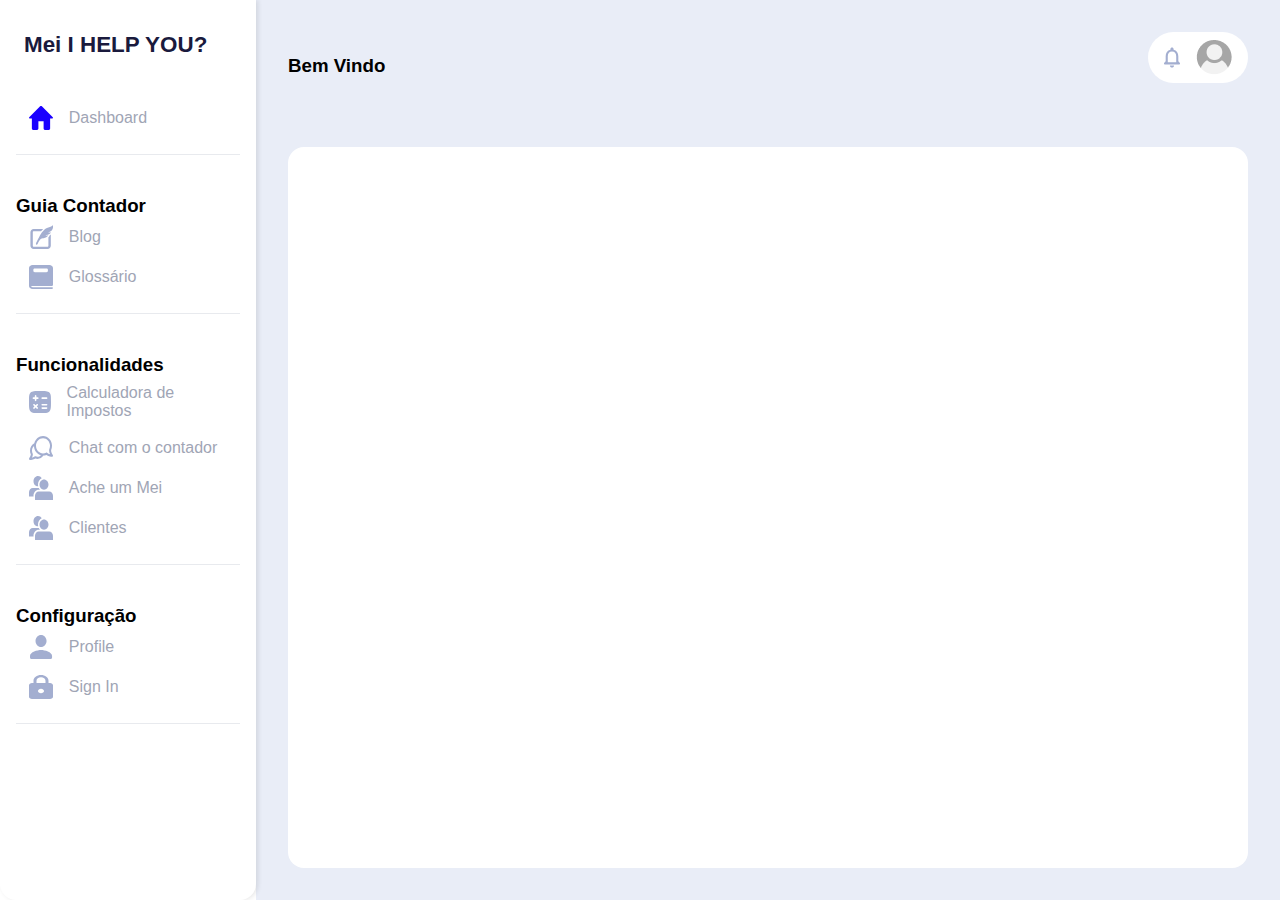
<file: frontend/src/pages/contador/dashboard.html>
<!DOCTYPE html>
<html lang="pt-br">
<head>
    <meta charset="UTF-8">
    <meta name="viewport" content="width=device-width, initial-scale=1.0">
    <meta name="description" content="Site Contador? para facilitar a conexão entre microempreendedores e contadores.">

    <link rel="preconnect" href="https://fonts.googleapis.com">
    <link rel="preconnect" href="https://fonts.gstatic.com" crossorigin>
    <link href="https://fonts.googleapis.com/css2?family=Inter:ital,opsz,wght@0,14..32,100..900;1,14..32,100..900&display=swap" rel="stylesheet">

    <link rel="stylesheet" href="../../styles/contador.css/dashboard.css">
    <link rel="stylesheet" href="../../styles/global/global.css">
    <link rel="stylesheet" href="../../styles/global/reset.css">

    <title>Perfil</title>
</head>
<body>
    <div class="dashboard-container">
        <button class="hamburger" id="menuToggle">☰</button>
        <nav class="sidebar" id="sidebar">
            <div class="title">
                <h2>Mei I HELP YOU?</h2>
            </div>

            <div class="nav-itens">
                <div class="dashboard-home active">
                    <a href="../../pages/contador/dashboard.html" class="menu-item">
                        <img src="../../assets/icons/home active.svg" alt="Ícone Dashboard" class="icon">
                        <p>Dashboard</p>
                    </a>
                </div>

                <div class="guia-Contador">
                    <div class="title-guia">
                        <h3>Guia Contador</h3>
                    </div>
                    <div class="topic-guia">
                        <a href="../shared/blog.html" class="menu-item">
                            <img src="../../assets/icons/blog.svg" alt="Ícone Blog" class="icon">
                            <p>Blog</p>
                        </a>
                        <a href="../shared/glossario.html" class="menu-item">
                            <img src="../../assets/icons/dicionario.svg" alt="Ícone Glossário" class="icon">
                            <p>Glossário</p>
                        </a>
                    </div>
                </div>

                <div class="funcionalidades">
                    <div class="title-func">
                        <h3>Funcionalidades</h3>
                    </div>
                    <div class="topic-func">
                        <a href="../shared/calc-impostos.html" class="menu-item">
                            <img src="../../assets/icons/calculator.svg" alt="Ícone Calculadora" class="icon">
                            <p>Calculadora de Impostos</p>
                        </a>
                        <a href="./chat.html" class="menu-item">
                            <img src="../../assets/icons/chat.svg" alt="Ícone Chat" class="icon">
                            <p>Chat com o contador</p>
                        </a>
                    </div>
                    <div class="topic-func">
                        <a href="./catalogo-mei.html" class="menu-item">
                            <img src="../../assets/icons/two.svg" alt="Ícone Calculadora" class="icon">
                            <p>Ache um Mei</p>
                        </a>
                        <a href="./clientes.html" class="menu-item">
                            <img src="../../assets/icons/two.svg" alt="Ícone Chat" class="icon">
                            <p>Clientes</p>
                        </a>
                    </div>
                </div>

                <div class="configuracao">
                    <div class="title-config">
                        <h3>Configuração</h3>
                    </div>
                    <div class="topic-config">
                        <a href="./perfil-config.html" class="menu-item">
                            <img src="../../assets/icons/profile.svg" alt="Ícone Profile" class="icon">
                            <p>Profile</p>
                        </a>
                        <a href="./signin.html" class="menu-item">
                            <img src="../../assets/icons/cadeado.svg" alt="Ícone Sign In" class="icon">
                            <p>Sign In</p>
                        </a>
                    </div>
                </div>
            </div>
        </nav>

        <main class="main-content">
            <div class="top">
                <div class="title">
                    <h3>Bem Vindo</h3>
                </div>
                <div class="profile">
                    <img src="../../assets/icons/notificação.svg" alt="notificação">
                    <img src="../../assets/img/Avatar.png" alt="imagem de perfil">
                </div>
            </div>
            <div class="dashboard">
            </div>
        </main>
    </div>

    <script src="../../js/scripts.js"></script>
</body>
</html>
</file>
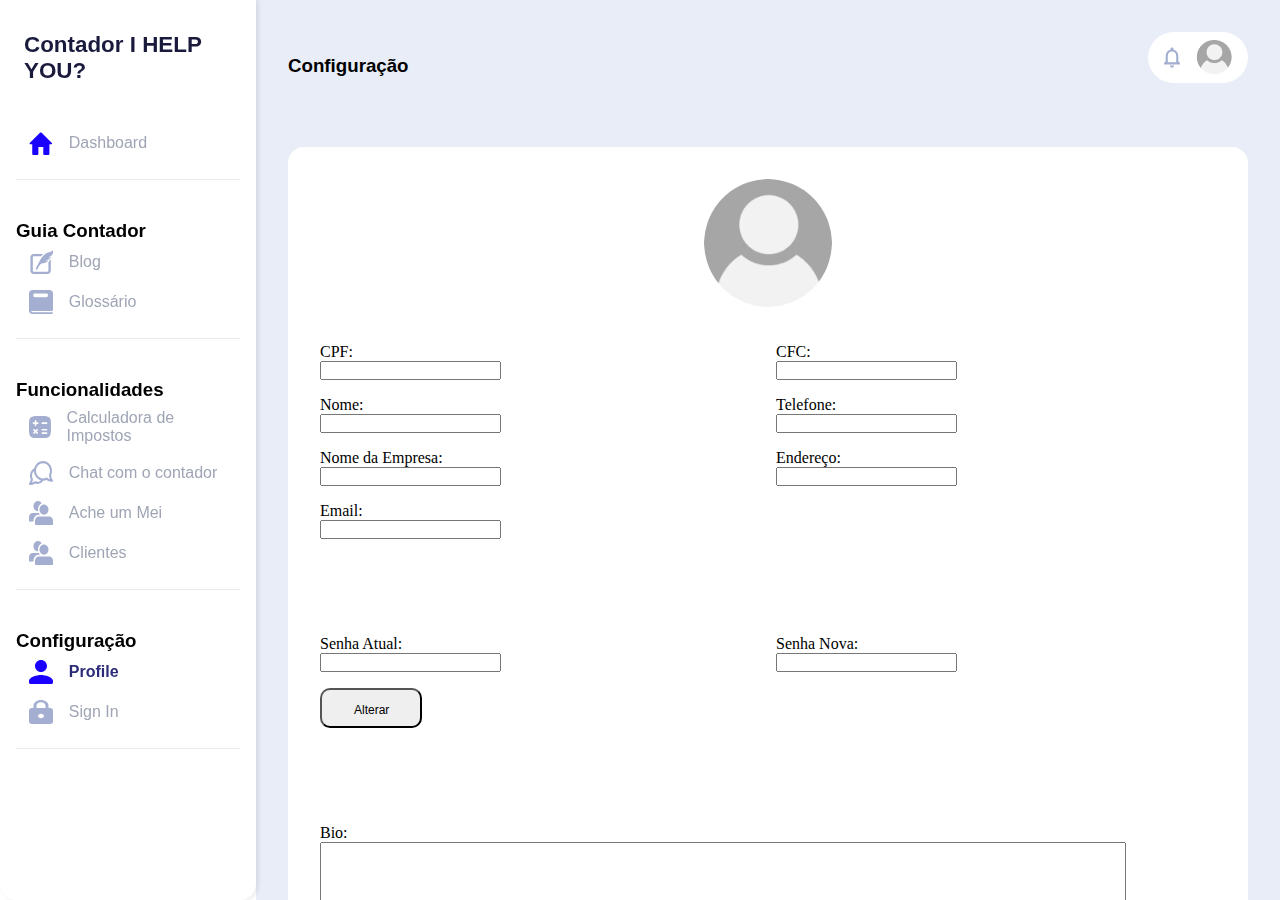
<file: frontend/src/pages/contador/perfil-config.html>
<!DOCTYPE html>
<html lang="pt-br">
<head>
    <meta charset="UTF-8">
    <meta name="viewport" content="width=device-width, initial-scale=1.0">
    <meta name="description" content="Site Contador? para facilitar a conexão entre microempreendedores e contadores.">

    <link rel="preconnect" href="https://fonts.googleapis.com">
    <link rel="preconnect" href="https://fonts.gstatic.com" crossorigin>
    <link href="https://fonts.googleapis.com/css2?family=Inter:ital,opsz,wght@0,14..32,100..900;1,14..32,100..900&display=swap" rel="stylesheet">

    <link rel="stylesheet" href="../../styles/contador.css/perfil-config.css">
    <link rel="stylesheet" href="../../styles/global/global.css">
    <link rel="stylesheet" href="../../styles/global/reset.css">

    <title>Perfil</title>
</head>
<body>
    <div class="dashboard-container">
        <button class="hamburger" id="menuToggle">☰</button>
        <nav class="sidebar" id="sidebar">
            <div class="title">
                <h2>Contador I HELP YOU?</h2>
            </div>

            <div class="nav-itens">
                <div class="dashboard-home">
                    <a href="../../pages/contador/dashboard.html" class="menu-item">
                        <img src="../../assets/icons/home.svg" alt="Ícone Dashboard" class="icon">
                        <p>Dashboard</p>
                    </a>
                </div>

                <div class="guia-Contador">
                    <div class="title-guia">
                        <h3>Guia Contador</h3>
                    </div>
                    <div class="topic-guia">
                        <a href="../shared/blog.html" class="menu-item">
                            <img src="../../assets/icons/blog.svg" alt="Ícone Blog" class="icon">
                            <p>Blog</p>
                        </a>
                        <a href="../shared/glossario.html" class="menu-item">
                            <img src="../../assets/icons/dicionario.svg" alt="Ícone Glossário" class="icon">
                            <p>Glossário</p>
                        </a>
                    </div>
                </div>

                <div class="funcionalidades">
                    <div class="title-func">
                        <h3>Funcionalidades</h3>
                    </div>
                    <div class="topic-func">
                        <a href="../shared/calc-impostos.html" class="menu-item">
                            <img src="../../assets/icons/calculator.svg" alt="Ícone Calculadora" class="icon">
                            <p>Calculadora de Impostos</p>
                        </a>
                        <a href="./chat.html" class="menu-item">
                            <img src="../../assets/icons/chat.svg" alt="Ícone Chat" class="icon">
                            <p>Chat com o contador</p>
                        </a>
                    </div>
                    <div class="topic-func">
                        <a href="./catalogo-mei.html" class="menu-item">
                            <img src="../../assets/icons/two.svg" alt="Ícone Calculadora" class="icon">
                            <p>Ache um Mei</p>
                        </a>
                        <a href="./clientes.html" class="menu-item">
                            <img src="../../assets/icons/two.svg" alt="Ícone Chat" class="icon">
                            <p>Clientes</p>
                        </a>
                    </div>
                </div>

                <div class="configuracao">
                    <div class="title-config">
                        <h3>Configuração</h3>
                    </div>
                    <div class="topic-config">
                        <a href="./profile.html" class="menu-item active">
                            <img src="../../assets/icons/profile active.svg" alt="Ícone Profile" class="icon">
                            <p>Profile</p>
                        </a>
                        <a href="./signin.html" class="menu-item">
                            <img src="../../assets/icons/cadeado.svg" alt="Ícone Sign In" class="icon">
                            <p>Sign In</p>
                        </a>
                    </div>
                </div>
            </div>
        </nav>

        <main class="main-content">
            <div class="top">
                <div class="title">
                    <h3>Configuração</h3>
                </div>
                <div class="profile">
                    <img src="../../assets/icons/notificação.svg" alt="notificação">
                    <img src="../../assets/img/Avatar.png" alt="imagem de perfil">
                </div>
            </div>
            <div class="dashboard">
                <div class="img-perfil">
                    <img src="../../assets/img/Avatar perfil.png" alt="perfil">
                </div>
                <div class="forms">
                    <form id="formContador">
                        <div>
                            <label for="cpfContador">CPF:</label>
                            <input type="text" id="cpfContador" name="cpfContador">
                        </div>
                        <div>
                            <label for="cfcContador">CFC:</label>
                            <input type="text" id="cfcContador" name="cfcContador">
                        </div>
                        <div>
                            <label for="nomeContador">Nome:</label>
                            <input type="text" id="nomeContador" name="nomeContador">
                        </div>
                        <div>
                            <label for="telefoneContador">Telefone:</label>
                            <input type="tel" id="telefoneContador" name="telefoneContador">
                        </div>
                        <div>
                            <label for="empresaContador">Nome da Empresa:</label>
                            <input type="text" id="empresaContador" name="empresaContador">
                        </div>
                        <div>
                            <label for="enderecoContador">Endereço:</label>
                            <input type="text" id="enderecoContador" name="enderecoContador">
                        </div>
                        <div>
                            <label for="emailContador">Email:</label>
                            <input type="email" id="emailContador" name="emailContador">
                        </div>
                    </form>
                    <div class="alterar-senha">
                        <div>
                            <label for="senhaContador">Senha Atual:</label>
                            <input type="password" id="senhaContador" name="senhaContador">
                        </div>
                        <div>
                            <label for="senhaContador">Senha Nova:</label>
                            <input type="password" id="senhaContador" name="senhaContador">
                        </div>
                        <button type="button" class="button-primary-large">Alterar</button>
                    </div>
                    <div class="Bio">
                        <label for="bio">Bio:</label>
                        <input type="text" id="bioContador" name="bioContador">
                    </div>
                </div>
            </div>
        </main>
    </div>

    <script src="../../js/scripts.js"></script>
</body>
</html>
</file>
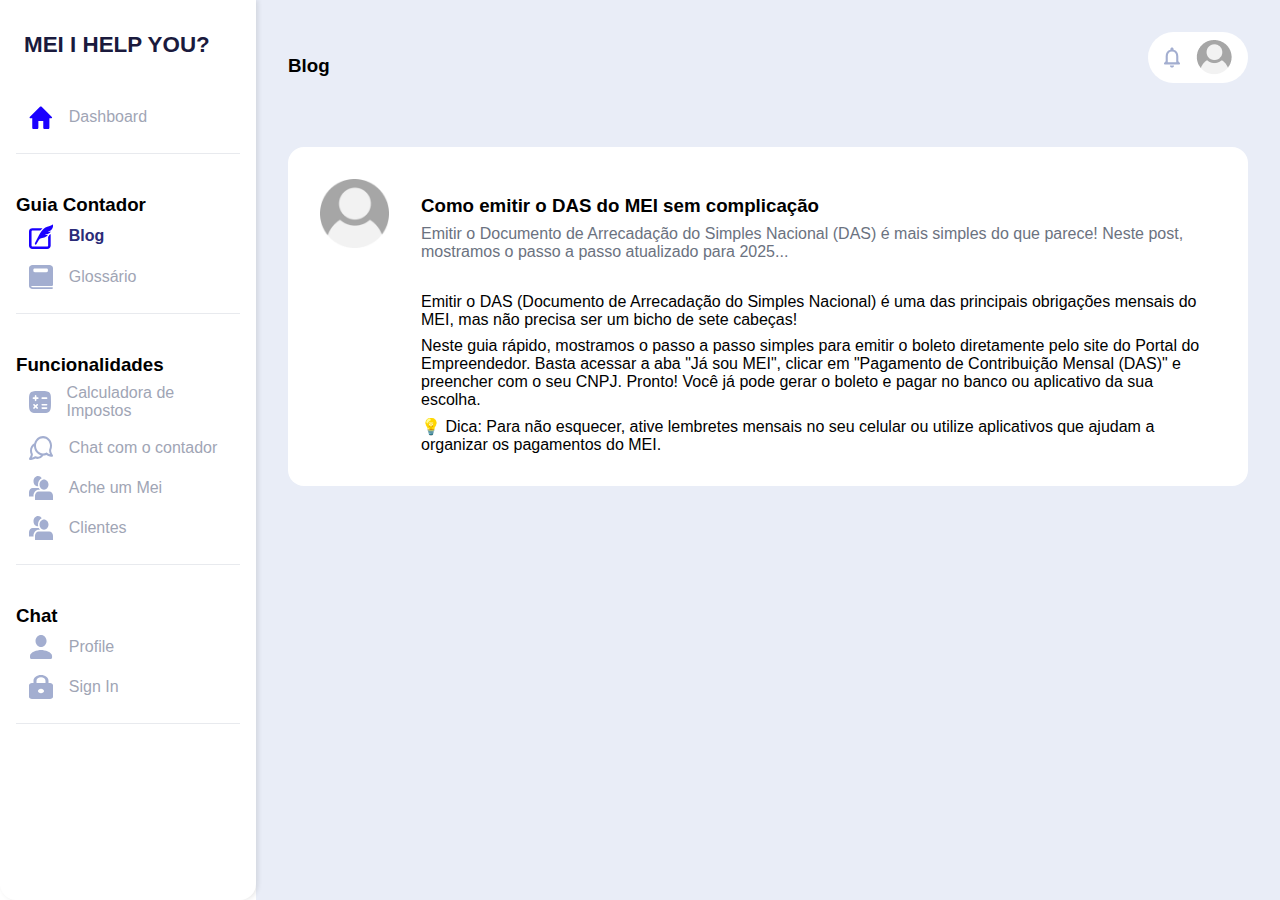
<file: frontend/src/pages/shared/blog-publi.html>
<!DOCTYPE html>
<html lang="pt-br">
<head>
    <meta charset="UTF-8">
    <meta name="viewport" content="width=device-width, initial-scale=1.0">
    <meta name="description" content="Site Contador? para facilitar a conexão entre microempreendedores e contadores.">

    <link rel="preconnect" href="https://fonts.googleapis.com">
    <link rel="preconnect" href="https://fonts.gstatic.com" crossorigin>
    <link href="https://fonts.googleapis.com/css2?family=Inter:ital,opsz,wght@0,14..32,100..900;1,14..32,100..900&display=swap" rel="stylesheet">

    <link rel="stylesheet" href="../../styles/shared.css/blog-publi.css">
    <link rel="stylesheet" href="../../styles/global/global.css">
    <link rel="stylesheet" href="../../styles/global/reset.css">

    <title>Blog</title>
</head>
<body>
    <div class="dashboard-container">
        <button class="hamburger" id="menuToggle">☰</button>
        <nav class="sidebar" id="sidebar">
            <div class="title">
                <h2>MEI I HELP YOU?</h2>
            </div>

            <div class="nav-itens">
                <div class="dashboard-home">
                    <a href="../../pages/contador/dashboard.html" class="menu-item">
                        <img src="../../assets/icons/home.svg" alt="Ícone Dashboard" class="icon">
                        <p>Dashboard</p>
                    </a>
                </div>

                <div class="guia-Contador">
                    <div class="title-guia">
                        <h3>Guia Contador</h3>
                    </div>
                    <div class="topic-guia">
                        <a href="../shared/blog.html" class="menu-item active">
                            <img src="../../assets/icons/blog active.svg" alt="Ícone Blog" class="icon">
                            <p>Blog</p>
                        </a>
                        <a href="../shared/glossario.html" class="menu-item">
                            <img src="../../assets/icons/dicionario.svg" alt="Ícone Glossário" class="icon">
                            <p>Glossário</p>
                        </a>
                    </div>
                </div>

                <div class="funcionalidades">
                    <div class="title-func">
                        <h3>Funcionalidades</h3>
                    </div>
                    <div class="topic-func">
                        <a href="../shared/calc-impostos.html" class="menu-item">
                            <img src="../../assets/icons/calculator.svg" alt="Ícone Calculadora" class="icon">
                            <p>Calculadora de Impostos</p>
                        </a>
                        <a href="./chat.html" class="menu-item">
                            <img src="../../assets/icons/chat.svg" alt="Ícone Chat" class="icon">
                            <p>Chat com o contador</p>
                        </a>
                    </div>
                    <div class="topic-func">
                        <a href="./catalogo-mei.html" class="menu-item">
                            <img src="../../assets/icons/two.svg" alt="Ícone Calculadora" class="icon">
                            <p>Ache um Mei</p>
                        </a>
                        <a href="./clientes.html" class="menu-item">
                            <img src="../../assets/icons/two.svg" alt="Ícone Chat" class="icon">
                            <p>Clientes</p>
                        </a>
                    </div>
                </div>

                <div class="configuracao">
                    <div class="title-config">
                        <h3>Chat</h3>
                    </div>
                    <div class="topic-config">
                        <a href="./perfil-config.html" class="menu-item">
                            <img src="../../assets/icons/profile.svg" alt="Ícone Profile" class="icon">
                            <p>Profile</p>
                        </a>
                        <a href="./signin.html" class="menu-item">
                            <img src="../../assets/icons/cadeado.svg" alt="Ícone Sign In" class="icon">
                            <p>Sign In</p>
                        </a>
                    </div>
                </div>
            </div>
        </nav>

        <main class="main-content">
            <div class="top">
                <div class="title">
                    <h3>Blog</h3>
                </div>
                <div class="profile">
                    <img src="../../assets/icons/notificação.svg" alt="notificação">
                    <img src="../../assets/img/Avatar.png" alt="imagem de perfil">
                </div>
            </div>

            <div class="content">
                <div class="img">
                    <img src="../../assets/img/Avatar perfil.png" alt="">
                </div>
                <div class="infos">
                    <div class="title">
                        <h3>Como emitir o DAS do MEI sem complicação</h3>
                        <p>Emitir o Documento de Arrecadação do Simples Nacional (DAS) é mais simples do que parece! Neste post, mostramos o passo a passo atualizado para 2025...</p>
                    </div>
                    <div class="text">
                        <p>Emitir o DAS (Documento de Arrecadação do Simples Nacional) é uma das principais obrigações mensais do MEI, mas não precisa ser um bicho de sete cabeças!</p>
                        <p>Neste guia rápido, mostramos o passo a passo simples para emitir o boleto diretamente pelo site do Portal do Empreendedor. Basta acessar a aba "Já sou MEI", clicar em "Pagamento de Contribuição Mensal (DAS)" e preencher com o seu CNPJ. Pronto! Você já pode gerar o boleto e pagar no banco ou aplicativo da sua escolha.</p>
                        <p>💡 Dica: Para não esquecer, ative lembretes mensais no seu celular ou utilize aplicativos que ajudam a organizar os pagamentos do MEI.</p>
                    </div>
                </div>
            </div>
        </main>
    </div>

    <script src="../../js/scripts.js"></script>
</body>
</html>
</file>
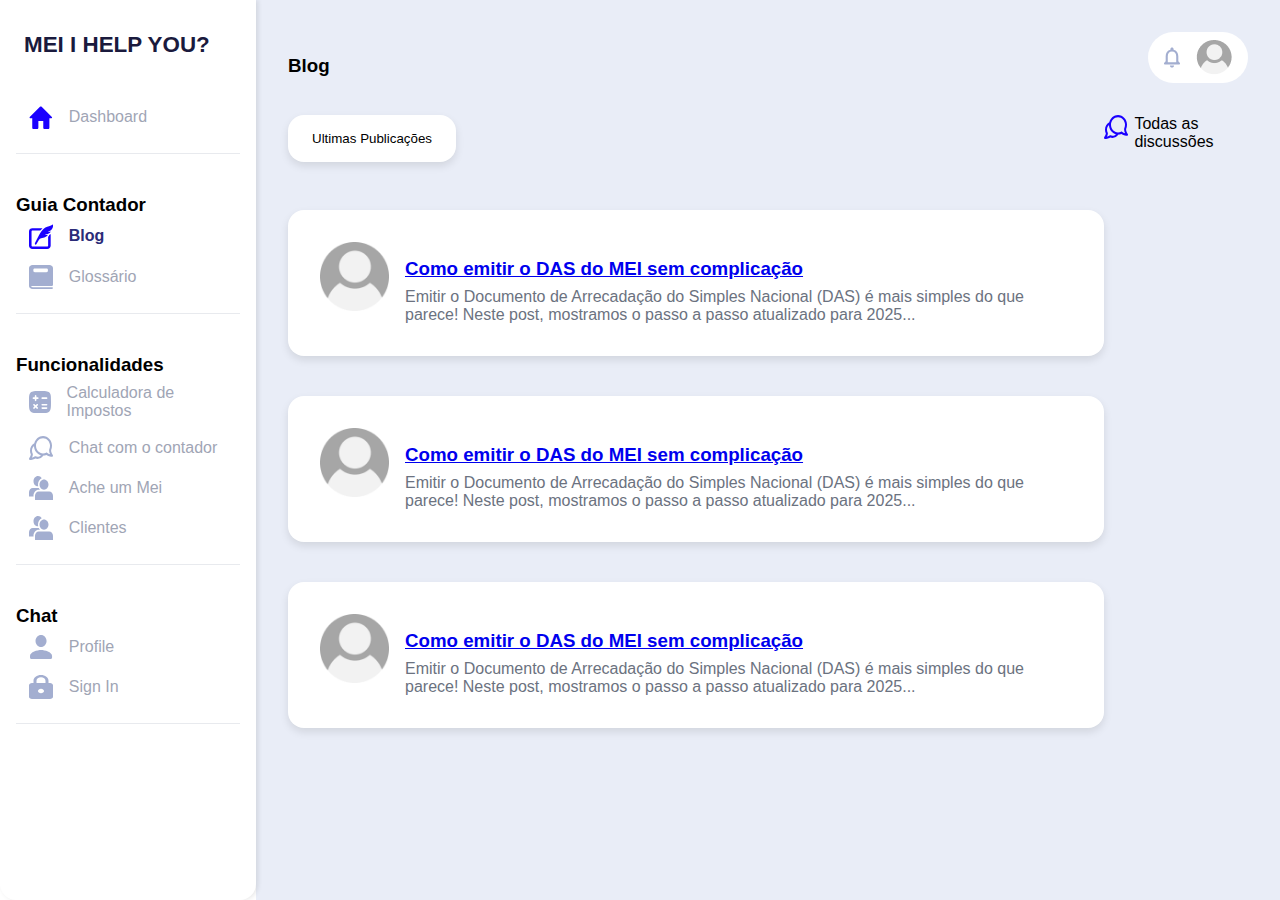
<file: frontend/src/pages/shared/blog.html>
<!DOCTYPE html>
<html lang="pt-br">
<head>
    <meta charset="UTF-8">
    <meta name="viewport" content="width=device-width, initial-scale=1.0">
    <meta name="description" content="Site Contador? para facilitar a conexão entre microempreendedores e contadores.">

    <link rel="preconnect" href="https://fonts.googleapis.com">
    <link rel="preconnect" href="https://fonts.gstatic.com" crossorigin>
    <link href="https://fonts.googleapis.com/css2?family=Inter:ital,opsz,wght@0,14..32,100..900;1,14..32,100..900&display=swap" rel="stylesheet">

    <link rel="stylesheet" href="../../styles/shared.css/blog.css">
    <link rel="stylesheet" href="../../styles/global/global.css">
    <link rel="stylesheet" href="../../styles/global/reset.css">

    <title>Blog</title>
</head>
<body>
    <div class="dashboard-container">
        <button class="hamburger" id="menuToggle">☰</button>
        <nav class="sidebar" id="sidebar">
            <div class="title">
                <h2>MEI I HELP YOU?</h2>
            </div>

            <div class="nav-itens">
                <div class="dashboard-home">
                    <a href="../../pages/contador/dashboard.html" class="menu-item">
                        <img src="../../assets/icons/home.svg" alt="Ícone Dashboard" class="icon">
                        <p>Dashboard</p>
                    </a>
                </div>

                <div class="guia-Contador">
                    <div class="title-guia">
                        <h3>Guia Contador</h3>
                    </div>
                    <div class="topic-guia">
                        <a href="../shared/blog.html" class="menu-item active">
                            <img src="../../assets/icons/blog active.svg" alt="Ícone Blog" class="icon">
                            <p>Blog</p>
                        </a>
                        <a href="../shared/glossario.html" class="menu-item">
                            <img src="../../assets/icons/dicionario.svg" alt="Ícone Glossário" class="icon">
                            <p>Glossário</p>
                        </a>
                    </div>
                </div>

                <div class="funcionalidades">
                    <div class="title-func">
                        <h3>Funcionalidades</h3>
                    </div>
                    <div class="topic-func">
                        <a href="../shared/calc-impostos.html" class="menu-item">
                            <img src="../../assets/icons/calculator.svg" alt="Ícone Calculadora" class="icon">
                            <p>Calculadora de Impostos</p>
                        </a>
                        <a href="./chat.html" class="menu-item">
                            <img src="../../assets/icons/chat.svg" alt="Ícone Chat" class="icon">
                            <p>Chat com o contador</p>
                        </a>
                    </div>
                    <div class="topic-func">
                        <a href="./catalogo-mei.html" class="menu-item">
                            <img src="../../assets/icons/two.svg" alt="Ícone Calculadora" class="icon">
                            <p>Ache um Mei</p>
                        </a>
                        <a href="./clientes.html" class="menu-item">
                            <img src="../../assets/icons/two.svg" alt="Ícone Chat" class="icon">
                            <p>Clientes</p>
                        </a>
                    </div>
                </div>

                <div class="configuracao">
                    <div class="title-config">
                        <h3>Chat</h3>
                    </div>
                    <div class="topic-config">
                        <a href="./perfil-config.html" class="menu-item">
                            <img src="../../assets/icons/profile.svg" alt="Ícone Profile" class="icon">
                            <p>Profile</p>
                        </a>
                        <a href="./signin.html" class="menu-item">
                            <img src="../../assets/icons/cadeado.svg" alt="Ícone Sign In" class="icon">
                            <p>Sign In</p>
                        </a>
                    </div>
                </div>
            </div>
        </nav>

        <main class="main-content">
            <div class="top">
                <div class="title">
                    <h3>Blog</h3>
                </div>
                <div class="profile">
                    <img src="../../assets/icons/notificação.svg" alt="notificação">
                    <img src="../../assets/img/Avatar.png" alt="imagem de perfil">
                </div>
            </div>

            <div class="colunas">
                <div class="left">
                    <div class="ultimas-publicacoes">
                        <button>Ultimas Publicações</button>
                    </div>
                    <div class="content">
                        <div class="card">
                            <div class="img">
                                <img src="../../assets/img/Avatar perfil.png" alt="">
                            </div>
                            <div class="infos">
                                <div class="title">
                                    <h3><a href="./blog-publi.html">Como emitir o DAS do MEI sem complicação</a></h3>
                                    <p>Emitir o Documento de Arrecadação do Simples Nacional (DAS) é mais simples do que parece! Neste post, mostramos o passo a passo atualizado para 2025...</p>
                                </div>
                            </div>
                        </div>
                        <div class="card">
                            <div class="img">
                                <img src="../../assets/img/Avatar perfil.png" alt="">
                            </div>
                            <div class="infos">
                                <div class="title">
                                    <h3><a href="./blog-publi.html">Como emitir o DAS do MEI sem complicação</a></h3>
                                    <p>Emitir o Documento de Arrecadação do Simples Nacional (DAS) é mais simples do que parece! Neste post, mostramos o passo a passo atualizado para 2025...</p>
                                </div>
                            </div>
                        </div>
                        <div class="card">
                            <div class="img">
                                <img src="../../assets/img/Avatar perfil.png" alt="">
                            </div>
                            <div class="infos">
                                <div class="title">
                                    <h3><a href="./blog-publi.html">Como emitir o DAS do MEI sem complicação</a></h3>
                                    <p>Emitir o Documento de Arrecadação do Simples Nacional (DAS) é mais simples do que parece! Neste post, mostramos o passo a passo atualizado para 2025...</p>
                                </div>
                            </div>
                        </div>
                    </div>
                </div>
                <div class="right">
                    <img src="../../assets/icons/chat active.svg" alt="">
                    <p>Todas as discussões</p>
                </div>
            </div>
        </main>
    </div>

    <script src="../../js/scripts.js"></script>
</body>
</html>
</file>
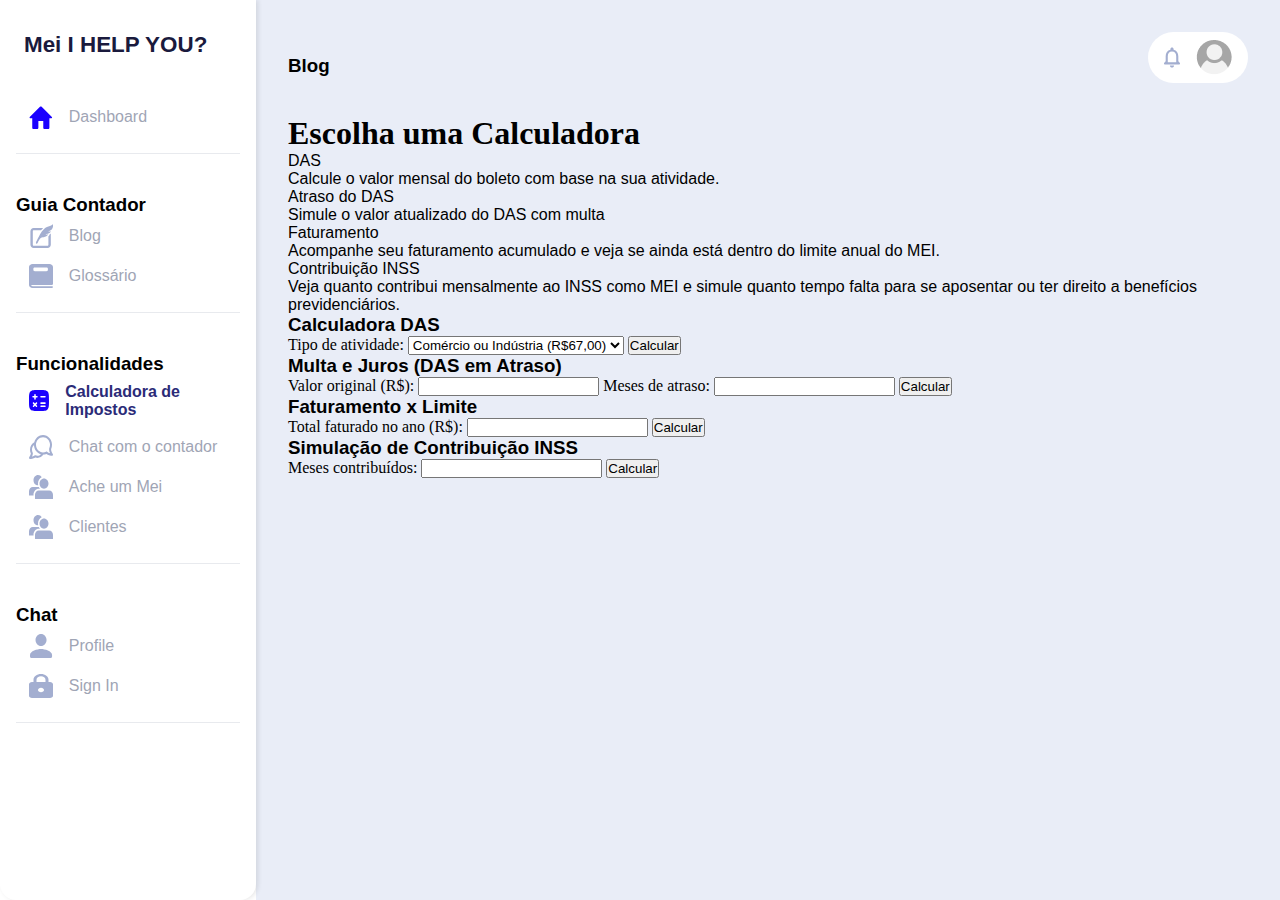
<file: frontend/src/pages/shared/calc-impostos.html>
<!DOCTYPE html>
<html lang="pt-br">
<head>
    <meta charset="UTF-8">
    <meta name="viewport" content="width=device-width, initial-scale=1.0">
    <meta name="description" content="Site Contador? para facilitar a conexão entre microempreendedores e contadores.">

    <link rel="preconnect" href="https://fonts.googleapis.com">
    <link rel="preconnect" href="https://fonts.gstatic.com" crossorigin>
    <link href="https://fonts.googleapis.com/css2?family=Inter:ital,opsz,wght@0,14..32,100..900;1,14..32,100..900&display=swap" rel="stylesheet">

    <link rel="stylesheet" href="../../styles/shared.css/calc-imposto.css">
    <link rel="stylesheet" href="../../styles/global/global.css">
    <link rel="stylesheet" href="../../styles/global/reset.css">

    <title>Calculadora</title>
</head>
<body>
    <div class="dashboard-container">
        <button class="hamburger" id="menuToggle">☰</button>
        <nav class="sidebar" id="sidebar">
            <div class="title">
                <h2>Mei I HELP YOU?</h2>
            </div>

            <div class="nav-itens">
                <div class="dashboard-home">
                    <a href="../../pages/contador/dashboard.html" class="menu-item">
                        <img src="../../assets/icons/home.svg" alt="Ícone Dashboard" class="icon">
                        <p>Dashboard</p>
                    </a>
                </div>

                <div class="guia-Contador">
                    <div class="title-guia">
                        <h3>Guia Contador</h3>
                    </div>
                    <div class="topic-guia">
                        <a href="../shared/blog.html" class="menu-item">
                            <img src="../../assets/icons/blog.svg" alt="Ícone Blog" class="icon">
                            <p>Blog</p>
                        </a>
                        <a href="../shared/glossario.html" class="menu-item">
                            <img src="../../assets/icons/dicionario.svg" alt="Ícone Glossário" class="icon">
                            <p>Glossário</p>
                        </a>
                    </div>
                </div>

                <div class="funcionalidades">
                    <div class="title-func">
                        <h3>Funcionalidades</h3>
                    </div>
                    <div class="topic-func">
                        <a href="../shared/calc-impostos.html" class="menu-item active">
                            <img src="../../assets/icons/calculator active.svg" alt="Ícone Calculadora" class="icon">
                            <p>Calculadora de Impostos</p>
                        </a>
                        <a href="./chat.html" class="menu-item">
                            <img src="../../assets/icons/chat.svg" alt="Ícone Chat" class="icon">
                            <p>Chat com o contador</p>
                        </a>
                    </div>
                    <div class="topic-func">
                        <a href="./catalogo-mei.html" class="menu-item">
                            <img src="../../assets/icons/two.svg" alt="Ícone Calculadora" class="icon">
                            <p>Ache um Mei</p>
                        </a>
                        <a href="./clientes.html" class="menu-item">
                            <img src="../../assets/icons/two.svg" alt="Ícone Chat" class="icon">
                            <p>Clientes</p>
                        </a>
                    </div>
                </div>

                <div class="configuracao">
                    <div class="title-config">
                        <h3>Chat</h3>
                    </div>
                    <div class="topic-config">
                        <a href="./perfil-config.html" class="menu-item">
                            <img src="../../assets/icons/profile.svg" alt="Ícone Profile" class="icon">
                            <p>Profile</p>
                        </a>
                        <a href="./signin.html" class="menu-item">
                            <img src="../../assets/icons/cadeado.svg" alt="Ícone Sign In" class="icon">
                            <p>Sign In</p>
                        </a>
                    </div>
                </div>
            </div>
        </nav>

        <main class="main-content">
            <div class="top">
                <div class="title">
                    <h3>Blog</h3>
                </div>
                <div class="profile">
                    <img src="../../assets/icons/notificação.svg" alt="notificação">
                    <img src="../../assets/img/Avatar.png" alt="imagem de perfil">
                </div>
            </div>
            <div class="content">
                <div class="textH1">
                    <h1>Escolha uma Calculadora</h1>
                </div>
                <div class="menu-opcoes">
                    <div class="menu-box active" data-target="calc-das">
                        <p>DAS</p>
                        <p>Calcule o valor mensal do boleto com base na sua atividade. </p>
                    </div>
                    <div class="menu-box" data-target="calc-atraso">
                        <p>Atraso do DAS</p>
                        <p>Simule o valor atualizado do DAS com multa</p>
                    </div>
                    <div class="menu-box" data-target="calc-faturamento">
                        <p>Faturamento</p>
                        <p>Acompanhe seu faturamento acumulado e veja se ainda está dentro do limite anual do MEI.</p>
                    </div>
                    <div class="menu-box" data-target="calc-inss">
                        <p>Contribuição INSS</p>
                        <p>Veja quanto contribui mensalmente ao INSS como MEI e simule quanto tempo falta para se aposentar ou ter direito a benefícios previdenciários.</p>
                    </div>
                </div>

                <div class="conteudo-container">
                    <div id="calc-das" class="calc-content active">
                        <h3>Calculadora DAS</h3>
                        <label>Tipo de atividade:</label>
                        <select id="atividade">
                            <option value="67">Comércio ou Indústria (R$67,00)</option>
                            <option value="71">Serviços (R$71,00)</option>
                            <option value="72">Comércio + Serviços (R$72,00)</option>
                        </select>
                        <button onclick="calcularDAS()">Calcular</button>
                        <div class="resultado" id="resultado-das"></div>
                    </div>

                    <div id="calc-atraso" class="calc-content">
                        <h3>Multa e Juros (DAS em Atraso)</h3>
                        <label>Valor original (R$):</label>
                        <input type="number" id="valorOriginal" />
                        <label>Meses de atraso:</label>
                        <input type="number" id="mesesAtraso" />
                        <button onclick="calcularMulta()">Calcular</button>
                        <div class="resultado" id="resultado-atraso"></div>
                    </div>

                    <div id="calc-faturamento" class="calc-content">
                        <h3>Faturamento x Limite</h3>
                        <label>Total faturado no ano (R$):</label>
                        <input type="number" id="faturamento" />
                        <button onclick="calcularFaturamento()">Calcular</button>
                        <div class="resultado" id="resultado-faturamento"></div>
                    </div>

                    <div id="calc-inss" class="calc-content">
                        <h3>Simulação de Contribuição INSS</h3>
                        <label>Meses contribuídos:</label>
                        <input type="number" id="mesesContribuidos" />
                        <button onclick="calcularINSS()">Calcular</button>
                        <div class="resultado" id="resultado-inss"></div>
                    </div>
                </div>
            </div>
        </main>
    </div>

      <script>
    const boxes = document.querySelectorAll('.menu-box');
    const contents = document.querySelectorAll('.calc-content');

    boxes.forEach(box => {
      box.addEventListener('click', () => {
        boxes.forEach(b => b.classList.remove('active'));
        contents.forEach(c => c.classList.remove('active'));

        box.classList.add('active');
        document.getElementById(box.dataset.target).classList.add('active');
      });
    });

    function calcularDAS() {
      const valor = document.getElementById("atividade").value;
      document.getElementById("resultado-das").innerText = `Valor do DAS: R$ ${valor},00`;
    }

    function calcularMulta() {
      const original = parseFloat(document.getElementById("valorOriginal").value);
      const meses = parseInt(document.getElementById("mesesAtraso").value);
      if (!isNaN(original) && !isNaN(meses)) {
        const multa = original * 0.02; // 2%
        const juros = original * 0.01 * meses; // 1% ao mês
        const total = original + multa + juros;
        document.getElementById("resultado-atraso").innerText = `Valor com multa e juros: R$ ${total.toFixed(2)}`;
      }
    }

    function calcularFaturamento() {
      const valor = parseFloat(document.getElementById("faturamento").value);
      const limite = 81000;
      if (!isNaN(valor)) {
        const restante = limite - valor;
        const mensagem = restante >= 0 ? `Você ainda pode faturar R$ ${restante.toFixed(2)}.` : `Você ultrapassou o limite em R$ ${Math.abs(restante).toFixed(2)}.`;
        document.getElementById("resultado-faturamento").innerText = mensagem;
      }
    }

    function calcularINSS() {
      const meses = parseInt(document.getElementById("mesesContribuidos").value);
      const totalPago = meses * 66; // valor de INSS aproximado para MEI
      document.getElementById("resultado-inss").innerText = `Total contribuído: R$ ${totalPago.toFixed(2)}`;
    }
  </script>

    <script src="../../js/scripts.js"></script>
</body>
</html>
</file>
<file: frontend/src/styles/contador.css/dashboard.css>
.dashboard-container {
    display: flex;
    height: 100vh; 
}

.sidebar {
    width: 18rem;
    background-color: var(--background-nav);
    padding: 1rem;
    box-shadow: 2px 0 5px rgba(0, 0, 0, 0.1);
    border-radius: 0 0 1rem 1rem;
    height: 100vh;
    overflow-y: auto;
}

.title h2 {
    font-size: 1.4rem;
    color: #1a1a3d;
    padding-left: 0.5rem;
}

.nav-itens {
    display: flex;
    flex-direction: column;
    gap: 2.5rem;
    margin-top: 2.5rem;
}

.menu-item {
    display: flex;
    align-items: center;
    gap: 1rem;
    padding: 0.5rem 0.8rem;
    color: #9fa5b5;
    text-decoration: none;
    position: relative;
    border-radius: 0.5rem;
    transition: background 0.2s ease;
}

.menu-item:hover {
    background-color: #eef1f8;
}

.menu-item img {
    width: 1.5rem;
    height: auto;
}

.menu-item.active {
    color: #2b2b78;
    font-weight: 600;
}

.menu-item.active .indicator {
    content: "";
    position: absolute;
    right: 0;
    top: 50%;
    transform: translateY(-50%);
    width: 4px;
    height: 1.5rem;
    background-color: blue;
    border-radius: 5px 0 0 5px;
}

.dashboard-home,
.guia-Contador,
.funcionalidades,
.configuracao {
    border-bottom: 1px solid #e8eaee;
    padding-bottom: 1rem;
}

.icon {
    width: 1.5rem;
    height: 1.5rem;
}

.title{
    margin-top: 1rem;
}

h3{
    font-family: var(--font-family-medium-p);
}

h2{
    font-family: var(--font-family-h2);
    font-size: var(--font-size-h2);
}

p{
    font-family: var(--font-family-medium-p);
    font-size: var(--font-size-regular-p);
}

/* Conteúdo principal */
.main-content {
    flex: 1; 
    background-color: var(--background-main);
    padding: 2rem;
    overflow-y: auto;
}

.main-content{
    display: flex;
    flex-direction: column;
    gap: 2rem;
}

.top{
    display: flex;
    justify-content: space-between;
    align-items: center;
}

.dashboard{
    background-color: var(--background-nav);
    border-radius: 1rem;
    padding: 2rem;
    height: 90vh;
    margin-top: 2rem;
    display: flex;
    flex-direction: column;
    gap: 5rem;
}

.img-perfil > img{
    border-radius: 50%;
    width: 8rem;
}

.profile{
    display: flex;
    gap: 1rem;
    cursor: pointer;
    background-color: var(--background-nav);
    border-radius: 2rem;
    padding: 0.5rem 1rem;
}


.hamburger {
    display: none;
    background: none;
    border: none;
    font-size: 2rem;
    cursor: pointer;
    position: absolute;
    top: 1rem;
    left: 1rem;
    z-index: 1100;
}



@media (min-width: 64.01rem) {
    .dashboard-container {
        display: flex;
    }

    .sidebar {
        position: relative;
        left: 0;
        width: 16rem;
        height: auto;
    }

    .main-content {
        flex: 1;
        padding: 2rem;
    }
}

@media (max-width: 85rem) {
    .dashboard {
        flex-direction: column;
        align-items: center;
        gap: 2rem;
        height: 1200px;
    }
}


@media (max-width: 64rem) {
    .sidebar {
        position: fixed;
        left: -100%;
        top: 0;
        height: 100%;
        width: 16rem;
        background-color: var(--background-nav, #fff);
        transition: left 0.3s ease-in-out;
        z-index: 1000;
        padding-top: 3rem;
    }

    .sidebar.open {
        left: 0;
    }

    .hamburger {
        display: block;
    }

    .close-btn {
        display: block;
    }

    .main-content {
        margin-left: 0;
    }

}

@media (max-width: 64rem) {
    .dashboard-container {
        display: block;
    }

    .main-content {
        padding: 1rem;
    }

    .top{
        margin-top: 2rem;
    }
}
</file>
<file: frontend/src/styles/global/global.css>
@import url(./fonts.css);

:root {
    /* Background */
    --background-landing: #F9FAFB;    
    --background-lading-section: #F2F2F2;
    --background-nav: #FFFFFF;    
    --background-main: #E9EDF7;
    
    /* Color */
    --color-text-landing-primary: #000000; 
    --color-text-lading-secundary: #6B7280;

    --color-text-title: #2B3674;
    --color-text-secundary: #A3AED0;
    --color-text-active: #2B3674;
    --color-text-disable: #A3AED0;

    --color-icons: #1A00FF;
    --color-right: #1EA83F;
    --color-wrong: #B81414;

    --color-button: #1A00FF;
    --color-button-disble: #B6B6BD;
    --color-button-hover: #0F018E;
    
    /* Font Family */
    --font-family-h1: "Inter Black", sans-serif;
    --font-family-h2: "Inter Extra Bold", sans-serif;
    --font-family-regular-p: "Inter Regular", sans-serif;
    --font-family-bold-p: "Inter Bold", sans-serif;
    --font-family-medium-p: "Inter Medium", sans-serif;
    --font-family-light-p: "Inter Light", sans-serif;

    /* Font Size */
    --font-size-h1: 3.75rem; /* 64px */
    --font-size-h2: 2.25rem; /* 36px */
    --font-size-title: 1.625rem; /* 26px */

    --font-size-mini-details: 0.75rem; /* 12px */
    --font-size-details: 0.875rem; /* 14px */
    --font-size-regular-p: 1rem; /* 16px */

    --font-size-card-p: 1.5rem; /* 24px */
}

.button-primary-large{
    width: 6.375rem; /* 102px */
    height: 2.5rem; /* 40px */
    padding: 0.78125rem 2rem;/* 12.5px  32px*/
    font-family: var(--font-family-regular-p);
    font-size: var(--font-size-mini-details);
    border-radius: 10px;
}

.button-primary-large:hover{
    background-color: var(--color-button-hover);
    color: #FFFFFF;
}
</file>
<file: frontend/src/styles/contador.css/perfil-config.css>
.dashboard-container {
    display: flex;
    height: 100vh; 
}

.sidebar {
    width: 18rem;
    background-color: var(--background-nav);
    padding: 1rem;
    box-shadow: 2px 0 5px rgba(0, 0, 0, 0.1);
    border-radius: 0 0 1rem 1rem;
    height: 100vh;
    overflow-y: auto;
}

.title h2 {
    font-size: 1.4rem;
    color: #1a1a3d;
    padding-left: 0.5rem;
}

.nav-itens {
    display: flex;
    flex-direction: column;
    gap: 2.5rem;
    margin-top: 2.5rem;
}

.menu-item {
    display: flex;
    align-items: center;
    gap: 1rem;
    padding: 0.5rem 0.8rem;
    color: #9fa5b5;
    text-decoration: none;
    position: relative;
    border-radius: 0.5rem;
    transition: background 0.2s ease;
}

.menu-item:hover {
    background-color: #eef1f8;
}

.menu-item img {
    width: 1.5rem;
    height: auto;
}

.menu-item.active {
    color: #2b2b78;
    font-weight: 600;
}

.menu-item.active .indicator {
    content: "";
    position: absolute;
    right: 0;
    top: 50%;
    transform: translateY(-50%);
    width: 4px;
    height: 1.5rem;
    background-color: blue;
    border-radius: 5px 0 0 5px;
}

.dashboard-home,
.guia-Contador,
.funcionalidades,
.configuracao {
    border-bottom: 1px solid #e8eaee;
    padding-bottom: 1rem;
}

.icon {
    width: 1.5rem;
    height: 1.5rem;
}

.title{
    margin-top: 1rem;
}

h3{
    font-family: var(--font-family-medium-p);
}

h2{
    font-family: var(--font-family-h2);
    font-size: var(--font-size-h2);
}

p{
    font-family: var(--font-family-medium-p);
    font-size: var(--font-size-regular-p);
}

/* Conteúdo principal */
.main-content {
    flex: 1; 
    background-color: var(--background-main);
    padding: 2rem;
    overflow-y: auto;
}

.main-content{
    display: flex;
    flex-direction: column;
    gap: 2rem;
}

.top{
    display: flex;
    justify-content: space-between;
    align-items: center;
}

.dashboard{
    background-color: var(--background-nav);
    border-radius: 1rem;
    padding: 2rem;
    height: 90vh;
    margin-top: 2rem;
    display: flex;
    flex-direction: column;
    gap: 5rem;
}

.img-perfil > img{
    border-radius: 50%;
    width: 8rem;
}

.profile{
    display: flex;
    gap: 1rem;
    cursor: pointer;
    background-color: var(--background-nav);
    border-radius: 2rem;
    padding: 0.5rem 1rem;
}

.forms{
    display: flex;
    flex-direction: column;
    gap: 6rem;
}

#formContador, .alterar-senha{
    display: grid;
    align-items: center;
    justify-items:flex-start;
    grid-template-columns: repeat(3, 1fr);
    gap: 1rem; 
    width: 100%;
}

#formContador > div, .alterar-senha > div{
    display: flex;
    flex-direction: column;
}


.Bio{
    display: flex;
    flex-direction: column;
}

.Bio > input{
    width: 90%;
    height: 16vh;
}

.hamburger {
    display: none;
    background: none;
    border: none;
    font-size: 2rem;
    cursor: pointer;
    position: absolute;
    top: 1rem;
    left: 1rem;
    z-index: 1100;
}


@media (min-width: 64.01rem) {
    .dashboard-container {
        display: flex;
    }

    .sidebar {
        position: relative;
        left: 0;
        width: 16rem;
        height: auto;
    }

    .main-content {
        flex: 1;
        padding: 2rem;
    }
}

@media (max-width: 85rem) {
    .dashboard {
        flex-direction: column;
        align-items: center;
        gap: 2rem;
        height: 1200px;
    }

    .forms {
        width: 100%;
    }

    #formContador {
        display: grid;
        grid-template-columns: 1fr 1fr;
        gap: 1rem;
    }

    .alterar-senha {
        display: grid;
        grid-template-columns: 1fr 1fr;
        gap: 1rem;
    }
}


@media (max-width: 64rem) {
    .sidebar {
        position: fixed;
        left: -100%;
        top: 0;
        height: 100%;
        width: 16rem;
        background-color: var(--background-nav, #fff);
        transition: left 0.3s ease-in-out;
        z-index: 1000;
        padding-top: 3rem;
    }

    .sidebar.open {
        left: 0;
    }

    .hamburger {
        display: block;
    }

    .close-btn {
        display: block;
    }

    .main-content {
        margin-left: 0;
    }

}

@media (max-width: 64rem) {
    #formContador,
    .alterar-senha {
        grid-template-columns: 1fr;
    }

    .dashboard-container {
        display: block;
    }

    .main-content {
        padding: 1rem;
    }

    .top{
        margin-top: 2rem;
    }
}
</file>
<file: frontend/src/styles/shared.css/blog-publi.css>
.dashboard-container {
    display: flex;
    height: 100vh; 
}

.sidebar {
    width: 18rem;
    background-color: var(--background-nav);
    padding: 1rem;
    box-shadow: 2px 0 5px rgba(0, 0, 0, 0.1);
    border-radius: 0 0 1rem 1rem;
    height: 100vh;
    overflow-y: auto;
}

.title h2 {
    font-size: 1.4rem;
    color: #1a1a3d;
    padding-left: 0.5rem;
}

.nav-itens {
    display: flex;
    flex-direction: column;
    gap: 2.5rem;
    margin-top: 2.5rem;
}

.menu-item {
    display: flex;
    align-items: center;
    gap: 1rem;
    padding: 0.5rem 0.8rem;
    color: #9fa5b5;
    text-decoration: none;
    position: relative;
    border-radius: 0.5rem;
    transition: background 0.2s ease;
}

.menu-item:hover {
    background-color: #eef1f8;
}

.menu-item img {
    width: 1.5rem;
    height: auto;
}

.menu-item.active {
    color: #2b2b78;
    font-weight: 600;
}

.menu-item.active .indicator {
    content: "";
    position: absolute;
    right: 0;
    top: 50%;
    transform: translateY(-50%);
    width: 4px;
    height: 1.5rem;
    background-color: blue;
    border-radius: 5px 0 0 5px;
}

.dashboard-home,
.guia-Contador,
.funcionalidades,
.configuracao {
    border-bottom: 1px solid #e8eaee;
    padding-bottom: 1rem;
}

.icon {
    width: 1.5rem;
    height: 1.5rem;
}

.title{
    margin-top: 1rem;
}

h3{
    font-family: var(--font-family-medium-p);
}

h2{
    font-family: var(--font-family-h2);
    font-size: var(--font-size-h2);
}

p{
    font-family: var(--font-family-medium-p);
    font-size: var(--font-size-regular-p);
}

/* Conteúdo principal */
.main-content {
    flex: 1; 
    background-color: var(--background-main);
    padding: 2rem;
    overflow-y: auto;
}

.main-content{
    display: flex;
    flex-direction: column;
    gap: 2rem;
}

.top{
    display: flex;
    justify-content: space-between;
    align-items: center;
}

.dashboard{
    background-color: var(--background-nav);
    border-radius: 1rem;
    padding: 2rem;
    height: 90vh;
    margin-top: 2rem;
    display: flex;
    flex-direction: column;
    gap: 5rem;
}

.img-perfil > img{
    border-radius: 50%;
    width: 8rem;
}

.profile{
    display: flex;
    gap: 1rem;
    cursor: pointer;
    background-color: var(--background-nav);
    border-radius: 2rem;
    padding: 0.5rem 1rem;
}

.hamburger {
    display: none;
    background: none;
    border: none;
    font-size: 2rem;
    cursor: pointer;
    position: absolute;
    top: 1rem;
    left: 1rem;
    z-index: 1100;
}

.content{
    background-color: var(--background-nav);
    border-radius: 1rem;
    padding: 2rem;
    height: auto;
    margin-top: 2rem;
    display: flex;
    gap: 2rem;
    align-items: start;
}


.infos{
    display: flex;
    flex-direction: column;
    gap: 2rem;
}

.title{
    display: flex;
    flex-direction: column;
    gap: 0.5rem;
}

.title > p{
    font-family: var(--font-family-light-p);
    color: var(--color-text-lading-secundary);
}

.img > img{
    width: 69px;
    height: 69px;
}

.text{
    display: flex;
    flex-direction: column;
    gap: 0.5rem;
}

@media (min-width: 64.01rem) {
    .dashboard-container {
        display: flex;
    }

    .sidebar {
        position: relative;
        left: 0;
        width: 16rem;
        height: auto;
    }

    .main-content {
        flex: 1;
        padding: 2rem;
    }
}

@media (max-width: 85rem) {
    .dashboard {
        flex-direction: column;
        align-items: center;
        gap: 2rem;
        height: 1200px;
    }
}


@media (max-width: 64rem) {
    .sidebar {
        position: fixed;
        left: -100%;
        top: 0;
        height: 100%;
        width: 16rem;
        background-color: var(--background-nav, #fff);
        transition: left 0.3s ease-in-out;
        z-index: 1000;
        padding-top: 3rem;
    }

    .sidebar.open {
        left: 0;
    }

    .hamburger {
        display: block;
    }

    .close-btn {
        display: block;
    }

    .main-content {
        margin-left: 0;
    }

}

@media (max-width: 64rem) {
    .dashboard-container {
        display: block;
    }

    .main-content {
        padding: 1rem;
    }

    .top{
        margin-top: 2rem;
    }
}
</file>
<file: frontend/src/styles/shared.css/blog.css>
.dashboard-container {
    display: flex;
    height: 100vh; 
}

.sidebar {
    width: 18rem;
    background-color: var(--background-nav);
    padding: 1rem;
    box-shadow: 2px 0 5px rgba(0, 0, 0, 0.1);
    border-radius: 0 0 1rem 1rem;
    height: 100vh;
    overflow-y: auto;
}

.title h2 {
    font-size: 1.4rem;
    color: #1a1a3d;
    padding-left: 0.5rem;
}

.nav-itens {
    display: flex;
    flex-direction: column;
    gap: 2.5rem;
    margin-top: 2.5rem;
}

.menu-item {
    display: flex;
    align-items: center;
    gap: 1rem;
    padding: 0.5rem 0.8rem;
    color: #9fa5b5;
    text-decoration: none;
    position: relative;
    border-radius: 0.5rem;
    transition: background 0.2s ease;
}

.menu-item:hover {
    background-color: #eef1f8;
}

.menu-item img {
    width: 1.5rem;
    height: auto;
}

.menu-item.active {
    color: #2b2b78;
    font-weight: 600;
}

.menu-item.active .indicator {
    content: "";
    position: absolute;
    right: 0;
    top: 50%;
    transform: translateY(-50%);
    width: 4px;
    height: 1.5rem;
    background-color: blue;
    border-radius: 5px 0 0 5px;
}

.dashboard-home,
.guia-Contador,
.funcionalidades,
.configuracao {
    border-bottom: 1px solid #e8eaee;
    padding-bottom: 1rem;
}

.icon {
    width: 1.5rem;
    height: 1.5rem;
}

.title{
    margin-top: 1rem;
}

h3{
    font-family: var(--font-family-medium-p);
}

h2{
    font-family: var(--font-family-h2);
    font-size: var(--font-size-h2);
}

p{
    font-family: var(--font-family-medium-p);
    font-size: var(--font-size-regular-p);
}

/* Conteúdo principal */
.main-content {
    flex: 1; 
    background-color: var(--background-main);
    padding: 2rem;
    overflow-y: auto;
}

.main-content{
    display: flex;
    flex-direction: column;
    gap: 2rem;
}

.top{
    display: flex;
    justify-content: space-between;
    align-items: center;
}

.dashboard{
    background-color: var(--background-nav);
    border-radius: 1rem;
    padding: 2rem;
    height: 90vh;
    margin-top: 2rem;
    display: flex;
    flex-direction: column;
    gap: 5rem;
}

.img-perfil > img{
    border-radius: 50%;
    width: 8rem;
}

.profile{
    display: flex;
    gap: 1rem;
    cursor: pointer;
    background-color: var(--background-nav);
    border-radius: 2rem;
    padding: 0.5rem 1rem;
}


.hamburger {
    display: none;
    background: none;
    border: none;
    font-size: 2rem;
    cursor: pointer;
    position: absolute;
    top: 1rem;
    left: 1rem;
    z-index: 1100;
}


.colunas{
    display: flex;
    justify-content: space-between;
}

.left{
    display: flex;
    flex-direction: column;
    gap: 1rem;
    max-width: 85%;
}

.content{
    display: flex;
    flex-direction: column;
    align-items: start;
    justify-content: start;
    gap: 0.5rem;
}

.card {
    background-color: var(--background-nav);
    border-radius: 1rem;
    padding: 2rem;
    height: auto;
    margin-top: 2rem;
    display: flex;
    gap: 1rem;
    align-items: start;
    box-shadow: 0 4px 8px rgba(0, 0, 0, 0.1); 
    transition: box-shadow 0.3s ease;
}

.card:hover {
    box-shadow: 0 6px 12px #1A00FF12;
}

.title{
    display: flex;
    flex-direction: column;
    gap: 0.5rem;
}

.title > p{
    font-family: var(--font-family-light-p);
    color: var(--color-text-lading-secundary);
}

.img > img{
    width: 69px;
    height: 69px;
}

.right{
    display: flex;
    gap: 0.4rem;
    cursor: pointer;
}

.right > img {
    width: 24px;
    height: 24px;
}

.ultimas-publicacoes > button{
    padding: 1rem 1.5rem;
    background-color: var(--background-nav);
    font-family: var(--font-family-medium-p);
    cursor: pointer;
    border-radius: 1rem;
    border: transparent;
    box-shadow: 0 4px 8px rgba(0, 0, 0, 0.1); 
} 

@media (min-width: 64.01rem) {
    .dashboard-container {
        display: flex;
    }

    .sidebar {
        position: relative;
        left: 0;
        width: 16rem;
        height: auto;
    }

    .main-content {
        flex: 1;
        padding: 2rem;
    }
}

@media (max-width: 85rem) {
    .dashboard {
        flex-direction: column;
        align-items: center;
        gap: 2rem;
        height: 1200px;
    }
}


@media (max-width: 64rem) {
    .sidebar {
        position: fixed;
        left: -100%;
        top: 0;
        height: 100%;
        width: 16rem;
        background-color: var(--background-nav, #fff);
        transition: left 0.3s ease-in-out;
        z-index: 1000;
        padding-top: 3rem;
    }

    .sidebar.open {
        left: 0;
    }

    .hamburger {
        display: block;
    }

    .close-btn {
        display: block;
    }

    .main-content {
        margin-left: 0;
    }

}

@media (max-width: 64rem) {
    .dashboard-container {
        display: block;
    }

    .main-content {
        padding: 1rem;
    }

    .top{
        margin-top: 2rem;
    }
}
</file>
<file: frontend/src/styles/shared.css/calc-imposto.css>
.dashboard-container {
    display: flex;
    height: 100vh; 
}

.sidebar {
    width: 18rem;
    background-color: var(--background-nav);
    padding: 1rem;
    box-shadow: 2px 0 5px rgba(0, 0, 0, 0.1);
    border-radius: 0 0 1rem 1rem;
    height: 100vh;
    overflow-y: auto;
}

.title h2 {
    font-size: 1.4rem;
    color: #1a1a3d;
    padding-left: 0.5rem;
}

.nav-itens {
    display: flex;
    flex-direction: column;
    gap: 2.5rem;
    margin-top: 2.5rem;
}

.menu-item {
    display: flex;
    align-items: center;
    gap: 1rem;
    padding: 0.5rem 0.8rem;
    color: #9fa5b5;
    text-decoration: none;
    position: relative;
    border-radius: 0.5rem;
    transition: background 0.2s ease;
}

.menu-item:hover {
    background-color: #eef1f8;
}

.menu-item img {
    width: 1.5rem;
    height: auto;
}

.menu-item.active {
    color: #2b2b78;
    font-weight: 600;
}

.menu-item.active .indicator {
    content: "";
    position: absolute;
    right: 0;
    top: 50%;
    transform: translateY(-50%);
    width: 4px;
    height: 1.5rem;
    background-color: blue;
    border-radius: 5px 0 0 5px;
}

.dashboard-home,
.guia-Contador,
.funcionalidades,
.configuracao {
    border-bottom: 1px solid #e8eaee;
    padding-bottom: 1rem;
}

.icon {
    width: 1.5rem;
    height: 1.5rem;
}

.title{
    margin-top: 1rem;
}

h3{
    font-family: var(--font-family-medium-p);
}

h2{
    font-family: var(--font-family-h2);
    font-size: var(--font-size-h2);
}

p{
    font-family: var(--font-family-medium-p);
    font-size: var(--font-size-regular-p);
}

/* Conteúdo principal */
.main-content {
    flex: 1; 
    background-color: var(--background-main);
    padding: 2rem;
    overflow-y: auto;
}

.main-content{
    display: flex;
    flex-direction: column;
    gap: 2rem;
}

.top{
    display: flex;
    justify-content: space-between;
    align-items: center;
}

.dashboard{
    background-color: var(--background-nav);
    border-radius: 1rem;
    padding: 2rem;
    height: 90vh;
    margin-top: 2rem;
    display: flex;
    flex-direction: column;
    gap: 5rem;
}

.img-perfil > img{
    border-radius: 50%;
    width: 8rem;
}

.profile{
    display: flex;
    gap: 1rem;
    cursor: pointer;
    background-color: var(--background-nav);
    border-radius: 2rem;
    padding: 0.5rem 1rem;
}


.hamburger {
    display: none;
    background: none;
    border: none;
    font-size: 2rem;
    cursor: pointer;
    position: absolute;
    top: 1rem;
    left: 1rem;
    z-index: 1100;
}



@media (min-width: 64.01rem) {
    .dashboard-container {
        display: flex;
    }

    .sidebar {
        position: relative;
        left: 0;
        width: 16rem;
        height: auto;
    }

    .main-content {
        flex: 1;
        padding: 2rem;
    }
}

@media (max-width: 85rem) {
    .dashboard {
        flex-direction: column;
        align-items: center;
        gap: 2rem;
        height: 1200px;
    }
}


@media (max-width: 64rem) {
    .sidebar {
        position: fixed;
        left: -100%;
        top: 0;
        height: 100%;
        width: 16rem;
        background-color: var(--background-nav, #fff);
        transition: left 0.3s ease-in-out;
        z-index: 1000;
        padding-top: 3rem;
    }

    .sidebar.open {
        left: 0;
    }

    .hamburger {
        display: block;
    }

    .close-btn {
        display: block;
    }

    .main-content {
        margin-left: 0;
    }

}

@media (max-width: 64rem) {
    .dashboard-container {
        display: block;
    }

    .main-content {
        padding: 1rem;
    }

    .top{
        margin-top: 2rem;
    }
}
</file>
